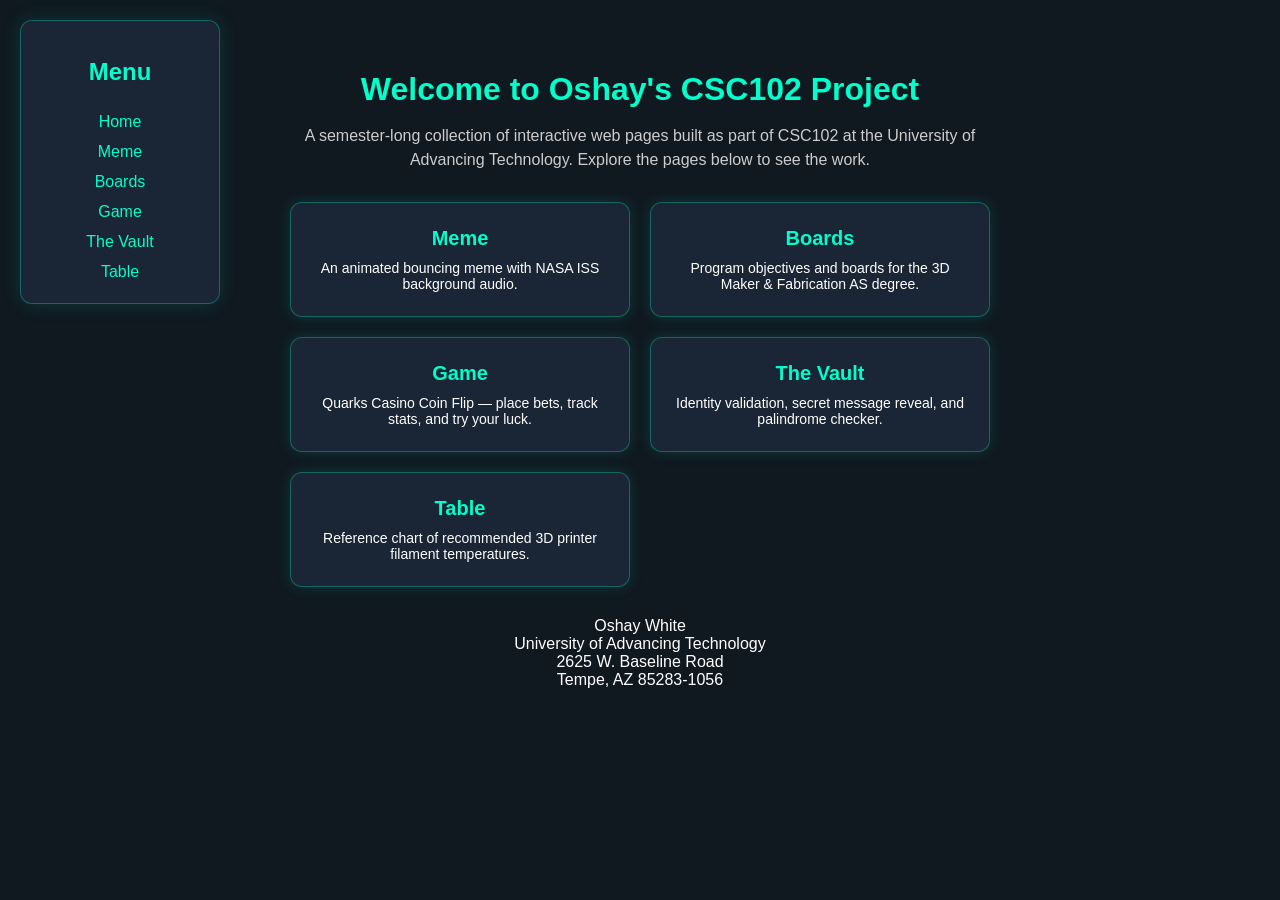
<file: index.html>
<!-- Oshay White, 6/27/26 CSC102 : index.html -->
<!-- Doctype this is the first tag on the page and it tells the browser what type of document it is -->
<!DOCTYPE html>
<!-- the html tag goes next -->
<html lang="en">
<!-- head section contains settings and resources for the browser -->
<head>
    <!-- the head section has info for the browser and search engines -->
    <meta charset="UTF-8">
    <!-- viewport meta tag makes the page scale correctly on mobile devices -->
    <meta name="viewport" content="width=device-width, initial-scale=1.0">
    <!-- title sets the text shown in the browser tab -->
    <title>Oshay's CSC102 Landing Page</title>
    <!-- add link to the shared css file -->
    <link rel="stylesheet" href="main.css">
    <!-- page-specific styles for the landing page hero text and link cards -->
    <style>
        /* center the main content column on the page, independent of the floated menu - same pattern as game.html, strings.html, and table.html */
        main {
            /* wide enough to comfortably fit two cards per row */
            max-width: 700px;
            /* auto left/right margin centers the block relative to the full page */
            margin: 0 auto;
            /* keeps content off the page edges */
            padding: 30px 20px;
        }

        /* make the welcome heading stand out as the largest text on the page */
        main h1 {
            /* larger than the default h1 size so it reads as the page hero */
            font-size: 32px;
            /* tighten the gap above the intro paragraph */
            margin-bottom: 10px;
        }

        /* style the intro paragraph so it reads clearly on the dark background */
        .introText {
            /* lighter than main.css's default grey so it stays readable on the dark theme */
            color: #cccccc;
            font-size: 16px;
            line-height: 1.5;
            margin-bottom: 30px;
        }

        /* lay the page link cards out in a responsive two-column grid */
        .cardGrid {
            display: grid;
            grid-template-columns: repeat(2, 1fr);
            gap: 20px;
        }

        /* drop to a single column once the screen gets narrow */
        @media (max-width: 600px) {
            .cardGrid {
                grid-template-columns: 1fr;
            }
        }

        /* remove the default underline/color from the link wrapping each card */
        .cardLink {
            text-decoration: none;
            /* block display lets the whole card area receive clicks */
            display: block;
        }

        /* give every card the same dark cyan-accented look used elsewhere on the site */
        .card {
            background-color: #1a2535;
            border: 1px solid rgba(0, 255, 204, 0.3);
            border-radius: 12px;
            padding: 24px;
            box-shadow: 0 0 15px rgba(0, 255, 204, 0.15);
            /* lets every card in a row match height regardless of description length */
            height: 100%;
            box-sizing: border-box;
            /* smooth transition for the hover glow effect */
            transition: box-shadow 0.2s ease, background-color 0.2s ease;
        }

        /* brighten the glow and background slightly on hover as a subtle interactive cue */
        .card:hover {
            background-color: #20304a;
            box-shadow: 0 0 25px rgba(0, 255, 204, 0.4);
        }

        /* style each card title in the site's cyan accent color */
        .card h2 {
            color: #00ffcc;
            margin-top: 0;
            margin-bottom: 10px;
            font-size: 20px;
        }

        /* style each card description in plain white text */
        .card p {
            color: #ffffff;
            font-size: 14px;
            margin: 0;
        }

        /* reset the float-offset margin now that the footer lives inside the centered main wrapper */
        footer {
            margin-right: 0;
            /* space the footer away from the card grid above it */
            margin-top: 30px;
        }
    </style>
</head>

<!-- the body section holds the text and links that we want to show to the user -->
<body>
    <!-- this section holds the menu, pinned to the left of the page -->
    <header>
        <!-- create a nav section to hold the menu -->
        <nav>
            <!-- Menu heading -->
            <h2>Menu</h2>
            <!-- link to this landing page -->
            <a href="index.html">Home</a>
            <br>
            <!-- link to the meme page -->
            <a href="meme.html">Meme</a>
            <br>
            <!-- link to the boards page -->
            <a href="boards.html">Boards</a>
            <br>
            <!-- link to the game page -->
            <a href="game.html">Game</a>
            <br>
            <!-- link to the strings page -->
            <a href="strings.html">The Vault</a>
            <br>
            <!-- link to the table page -->
            <a href="table.html">Table</a>
        </nav>
    </header>

    <!-- main element centers all primary page content relative to the full page -->
    <main>

        <!-- main welcome heading displayed at the top of the page -->
        <h1>Welcome to Oshay's CSC102 Project</h1>

        <!-- short intro paragraph describing the site -->
        <p class="introText">
            A semester-long collection of interactive web pages built as part of CSC102 at the
            University of Advancing Technology. Explore the pages below to see the work.
        </p>

        <!-- grid of clickable cards linking to every other page on the site -->
        <div class="cardGrid">

            <!-- card link to the meme animation page -->
            <a class="cardLink" href="meme.html">
                <!-- card wrapper div holds the title and description -->
                <div class="card">
                    <!-- card title -->
                    <h2>Meme</h2>
                    <!-- card description -->
                    <p>An animated bouncing meme with NASA ISS background audio.</p>
                </div>
            </a>

            <!-- card link to the boards page -->
            <a class="cardLink" href="boards.html">
                <!-- card wrapper div holds the title and description -->
                <div class="card">
                    <!-- card title -->
                    <h2>Boards</h2>
                    <!-- card description -->
                    <p>Program objectives and boards for the 3D Maker &amp; Fabrication AS degree.</p>
                </div>
            </a>

            <!-- card link to the casino coin flip game page -->
            <a class="cardLink" href="game.html">
                <!-- card wrapper div holds the title and description -->
                <div class="card">
                    <!-- card title -->
                    <h2>Game</h2>
                    <!-- card description -->
                    <p>Quarks Casino Coin Flip &mdash; place bets, track stats, and try your luck.</p>
                </div>
            </a>

            <!-- card link to the secret vault / palindrome checker page -->
            <a class="cardLink" href="strings.html">
                <!-- card wrapper div holds the title and description -->
                <div class="card">
                    <!-- card title -->
                    <h2>The Vault</h2>
                    <!-- card description -->
                    <p>Identity validation, secret message reveal, and palindrome checker.</p>
                </div>
            </a>

            <!-- card link to the filament temperature reference table page -->
            <a class="cardLink" href="table.html">
                <!-- card wrapper div holds the title and description -->
                <div class="card">
                    <!-- card title -->
                    <h2>Table</h2>
                    <!-- card description -->
                    <p>Reference chart of recommended 3D printer filament temperatures.</p>
                </div>
            </a>

        </div>

        <!-- footer section displays author and school contact information -->
        <footer>
            <!-- display the author's full name -->
            Oshay White
            <br>
            <!-- display the name of the school -->
            University of Advancing Technology
            <br>
            <!-- display the school street address -->
            2625 W. Baseline Road
            <br>
            <!-- display city, state, and zip code -->
            Tempe, AZ 85283-1056
            <br>
        </footer>

    </main>

</body>
</html>
</file>
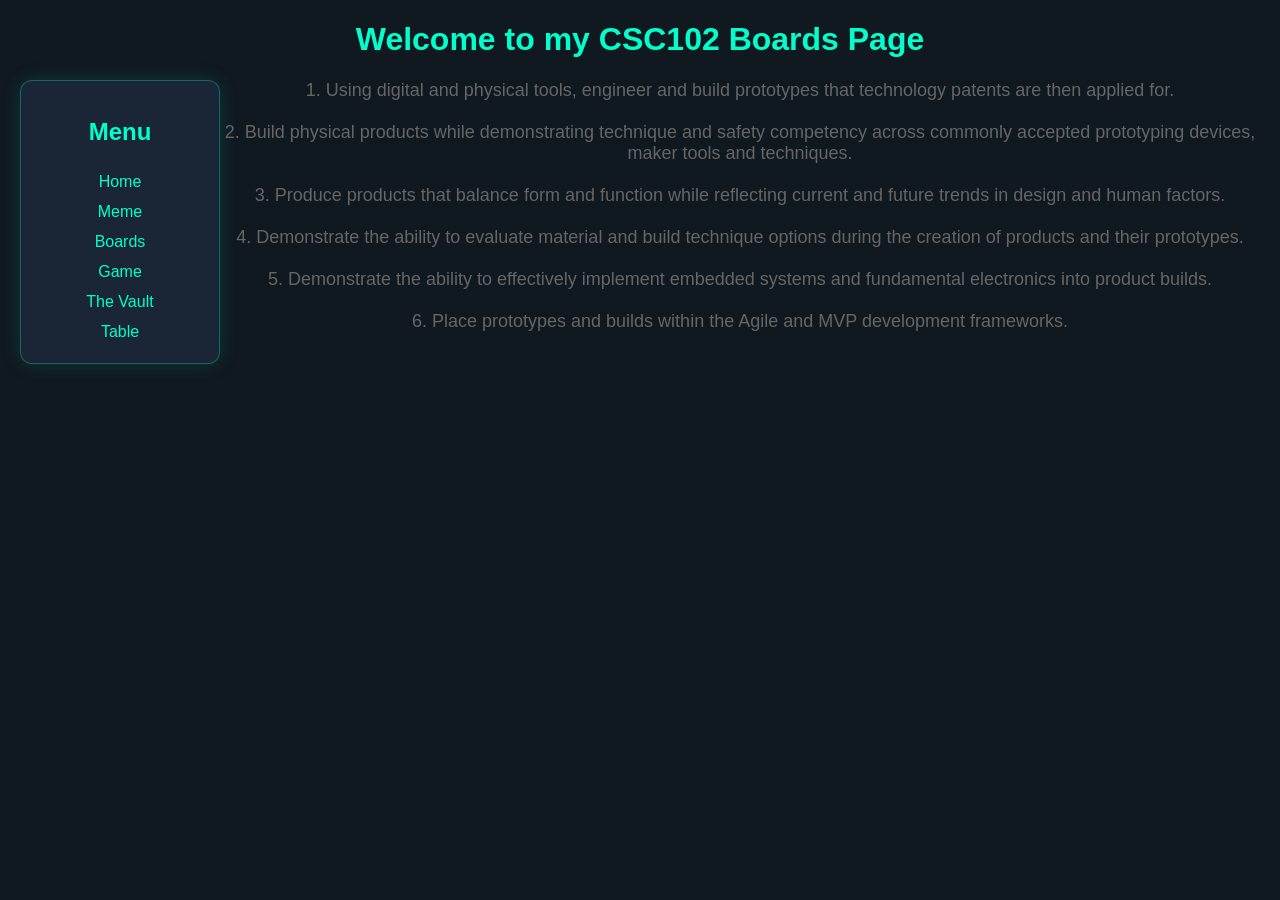
<file: boards.html>
<!-- Oshay White, 5/16/26 CSC102 : index.html -->
 <!--Doctype this is the first tag on the page and it tells the browser what type of document it is-->
<!DOCTYPE html>
<!--the html tag goes next-->
<html lang="en">
<head>
    <!--the head section has info for the browser and search engines-->
    <meta charset="UTF-8">
    <meta name="viewport" content="width=device-width, initial-scale=1.0">
    <title>Oshay's CSC102 Boards Page</title>
    <!--add a link to the css file-->
    <link rel="stylesheet" href="main.css">
</head>
<!-- the body section holds the text and images that we want to show to the user -->
<body>
    <!--this section will have things like the menu or logo or page title -->
    <header>
       <h1>Welcome to my CSC102 Boards Page</h1>
       <!--create a nav section to hold the menu -->
       <nav>
          <!-- Menu heading -->
         <h2>Menu</h2>
         <!-- link to the landing page -->
         <a href="index.html">Home</a>
         <br>
         <!-- link to the meme page -->
         <a href="meme.html">Meme</a>
         <br>
         <!-- link to the boards page -->
         <a href="boards.html">Boards</a>
         <br>
         <!-- link to the game page -->
         <a href="game.html">Game</a>
         <br>
         <!-- link to the strings page -->
         <a href="strings.html">The Vault</a>
         <br>
         <!-- link to the table page -->
         <a href="table.html">Table</a>
       </nav>
    </header>

    <p>
      1. Using digital and physical tools, engineer and build prototypes that technology patents are then applied for.  
      <br>
      <br>
      2. Build physical products while demonstrating technique and safety competency across commonly accepted prototyping devices, maker tools 
         and techniques.  
      <br>
      <br>
      3. Produce products that balance form and function while reflecting current and future trends in design and human factors.  
      <br>
      <br>
      4. Demonstrate the ability to evaluate material and build technique options during the creation of products and their prototypes.  
      <br>
      <br>
      5. Demonstrate the ability to effectively implement embedded systems and fundamental electronics into product builds.  
      <br>
      <br>
      6. Place prototypes and builds within the Agile and MVP development frameworks.   
    </p>
</body>
</html>
</file>
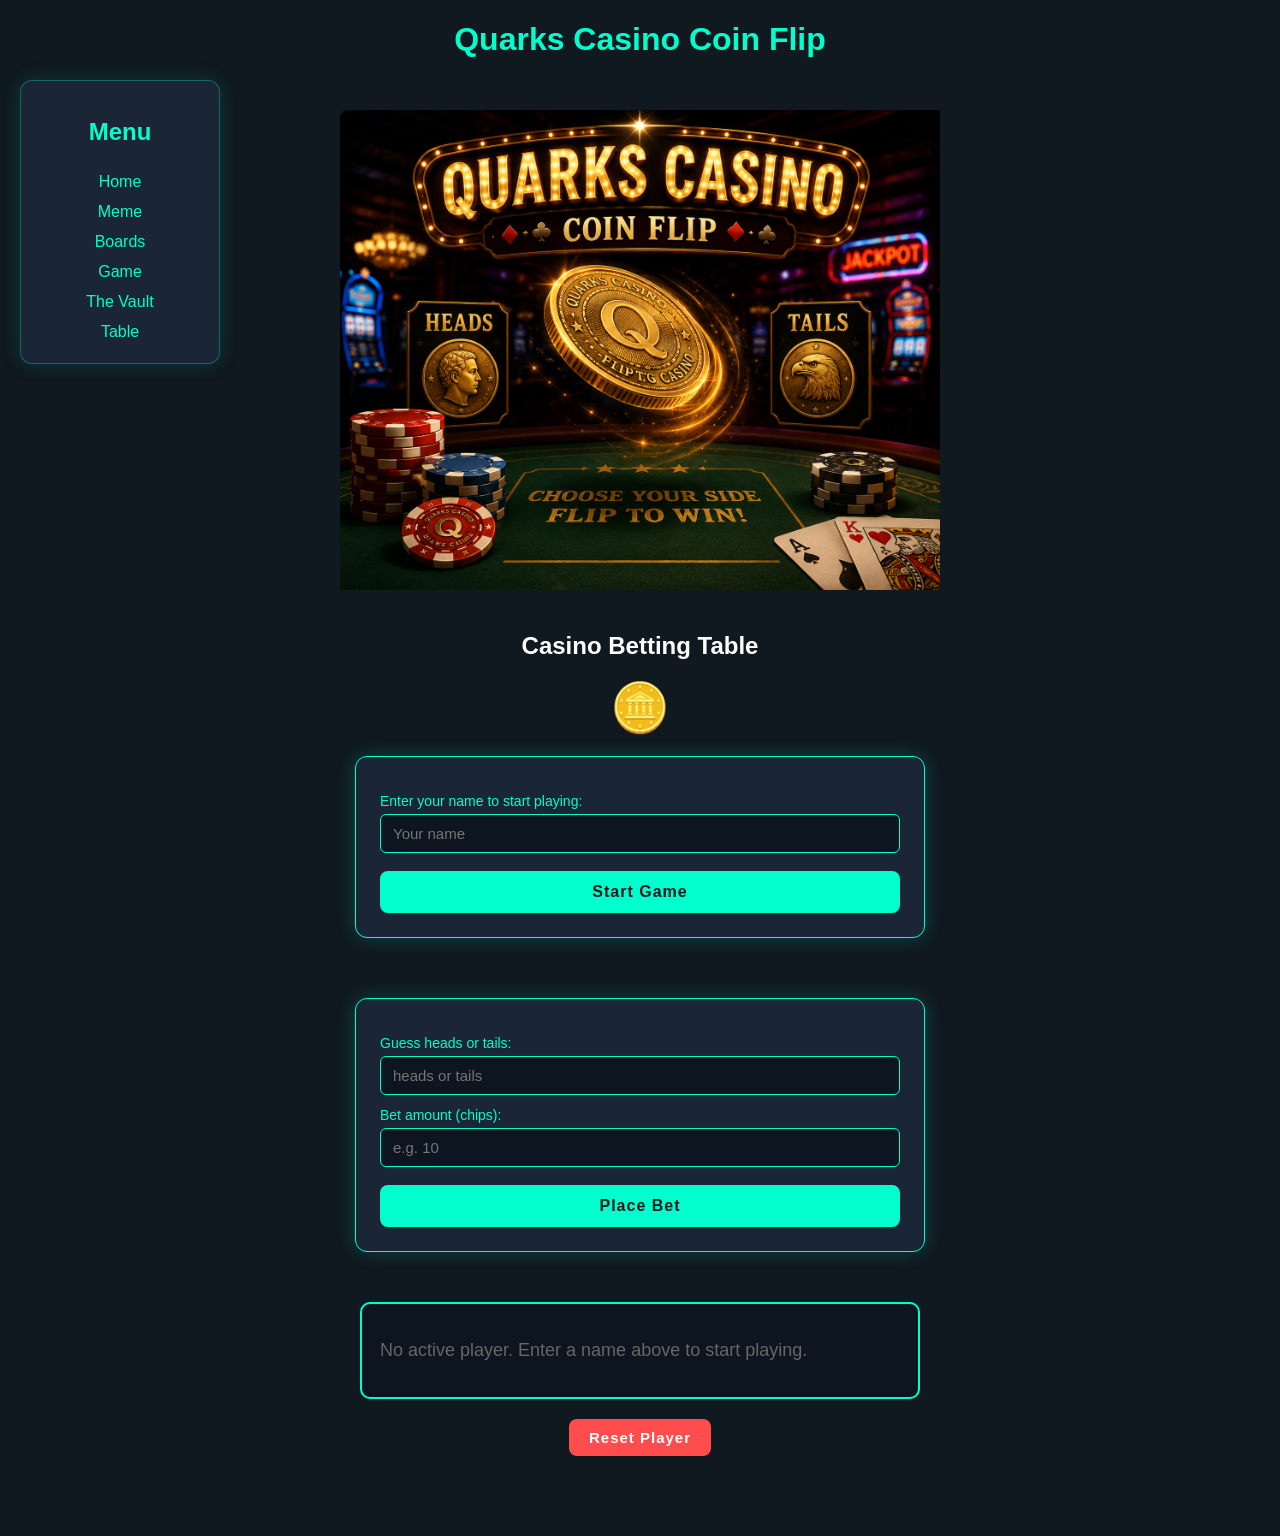
<file: game.html>
<!-- Oshay White, 6/21/26 CSC102 : game.html -->
<!-- Doctype tells the browser this is an HTML5 document -->
<!DOCTYPE html>
<!-- The html tag wraps the entire page -->
<html lang="en">
<head>
    <meta charset="UTF-8">
    <!-- Makes the page responsive on mobile devices -->
    <meta name="viewport" content="width=device-width, initial-scale=1.0">
    <!-- Title shown on browser tab -->
    <title>Quarks Casino Coin Flip</title>
    <!-- Add link to external CSS file -->
    <link rel="stylesheet" href="main.css">
    <!-- Add link to external JavaScript file -->
    <script src="code.js"></script>
    <!-- Page-specific styles for the new casino betting/stats section -->
    <style>
        /* Center the main content column on the page, independent of the floated menu */
        main {
            max-width: 600px;
            margin: 0 auto;
            padding: 30px 20px;
        }

        /* Style the card that holds the player name form */
        .playerCard {
            max-width: 520px;
            margin: 20px auto;
            background-color: #1a2535;
            border: 1px solid #00ffcc;
            border-radius: 12px;
            padding: 24px;
            box-shadow: 0 0 20px rgba(0, 255, 204, 0.2);
        }

        /* Style the card that holds the bet form */
        .betCard {
            max-width: 520px;
            margin: 20px auto;
            background-color: #1a2535;
            border: 1px solid #00ffcc;
            border-radius: 12px;
            padding: 24px;
            box-shadow: 0 0 20px rgba(0, 255, 204, 0.2);
        }

        /* Style every label inside the new betting cards */
        .playerCard label, .betCard label {
            display: block;
            color: #00ffcc;
            font-size: 14px;
            margin-top: 12px;
            margin-bottom: 5px;
            text-align: left;
        }

        /* Style the text and number inputs inside the new betting cards */
        .playerCard input[type="text"],
        .betCard input[type="text"],
        .betCard input[type="number"] {
            width: 100%;
            padding: 10px 12px;
            background-color: #0d1520;
            border: 1px solid #00ffcc;
            border-radius: 6px;
            color: #ffffff;
            font-size: 15px;
            box-sizing: border-box;
        }

        /* Style the submit buttons inside the new betting cards */
        .playerCard input[type="submit"],
        .betCard input[type="submit"] {
            margin-top: 18px;
            width: 100%;
            padding: 12px;
            background-color: #00ffcc;
            color: #101820;
            font-size: 16px;
            font-weight: bold;
            border: none;
            border-radius: 8px;
            cursor: pointer;
            letter-spacing: 1px;
        }

        /* Darken the submit buttons slightly when hovered */
        .playerCard input[type="submit"]:hover,
        .betCard input[type="submit"]:hover {
            background-color: #00d9aa;
        }

        /* Style the warning/result message paragraphs in the betting section */
        .warningText {
            max-width: 520px;
            margin: 10px auto;
            color: #ff4d4d;
            font-size: 14px;
            min-height: 20px;
        }

        /* Style the panel that displays the player's live stats and bet history */
        .statsPanel {
            max-width: 520px;
            margin: 0 auto 20px auto;
            background-color: #0d1520;
            border: 2px solid #00ffcc;
            border-radius: 10px;
            padding: 18px;
            text-align: left;
            color: #00ffcc;
        }

        /* Style the reset button so it stands out as a separate action */
        .resetButton {
            background-color: #ff4d4d;
            color: #ffffff;
            font-size: 15px;
            font-weight: bold;
            padding: 10px 20px;
            border: none;
            border-radius: 8px;
            cursor: pointer;
            letter-spacing: 1px;
            margin-bottom: 30px;
        }

        /* Darken the reset button slightly when hovered */
        .resetButton:hover {
            background-color: #cc0000;
        }
    </style>
</head>

<body>

    <!-- Header section -->
    <header>
        <h1>Quarks Casino Coin Flip</h1>
    </header>

    <!-- Navigation menu -->
    <nav>
        <h2>Menu</h2>

        <!-- Link to homepage -->
        <a href="./index.html">Home</a>
        <br>
        <!-- Link to meme page -->
        <a href="./meme.html">Meme</a>
        <br>
        <!-- Link to boards page -->
        <a href="./boards.html">Boards</a>
        <br>
        <!-- Link to game page -->
        <a href="./game.html">Game</a>
        <br>
        <!-- Link to strings page -->
        <a href="./strings.html">The Vault</a>
        <br>
        <!-- Link to table page -->
        <a href="./table.html">Table</a>
        <br>
    </nav>

    <!-- Main page content -->
    <main>
        <!-- Casino game image -->
        <img id="casinoImage" src="casino.png" width="600">
        <br>
        <br>

        <!-- Heading for the new casino betting/stats section -->
        <h2>Casino Betting Table</h2>
        <!-- Coin emoji used as a creative visual element for the betting section -->
        <span style="font-size: 48px;">&#129689;</span>

        <!-- Card that holds the player name form -->
        <div class="playerCard">

            <!-- Form that creates a new Player object once the name is validated -->
            <form onsubmit="return startGame();">

                <!-- Label for the player name input -->
                <label for="playerName">Enter your name to start playing:</label>
                <!-- Text box where the player types their name -->
                <input type="text" id="playerName" placeholder="Your name" required>

                <!-- Submit button that starts the game and creates the Player object -->
                <input type="submit" value="Start Game">

            </form>

        </div>

        <!-- Message that shows name validation errors or a welcome message -->
        <p id="nameError" class="warningText"></p>

        <!-- Card that holds the bet form -->
        <div class="betCard">

            <!-- Form that places a bet once the guess and amount are validated -->
            <form onsubmit="return placeBet();">

                <!-- Label for the bet guess input -->
                <label for="betGuess">Guess heads or tails:</label>
                <!-- Text box where the player types their guess -->
                <input type="text" id="betGuess" placeholder="heads or tails" required>

                <!-- Label for the bet amount input -->
                <label for="betAmount">Bet amount (chips):</label>
                <!-- Number box where the player enters how many chips to bet -->
                <input type="number" id="betAmount" placeholder="e.g. 10" required>

                <!-- Submit button that places the bet and flips the coin -->
                <input type="submit" value="Place Bet">

            </form>

        </div>

        <!-- Message that shows bet validation errors or the flip result -->
        <p id="betMessage" class="warningText"></p>

        <!-- Panel that displays the player's live stats and bet history, filled by displayStats() -->
        <div id="statsPanel" class="statsPanel">
            <!-- Default message shown before any player has been created -->
            <p>No active player. Enter a name above to start playing.</p>
        </div>

        <!-- Button that resets the player and clears the betting game; not a form since it collects no input -->
        <button type="button" class="resetButton" onclick="resetPlayer();">Reset Player</button>
    </main>

</body>
</html>
</file>
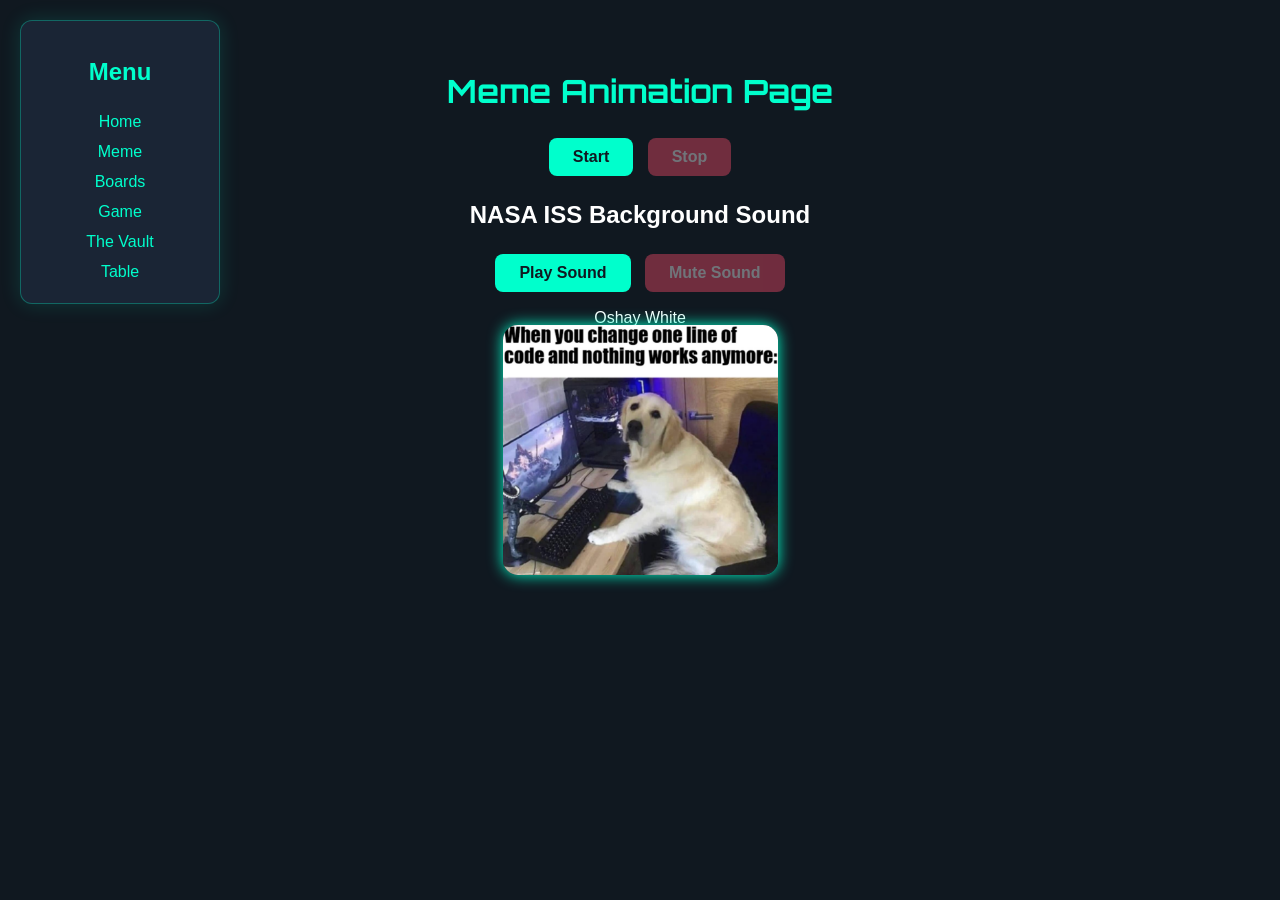
<file: meme.html>
<!-- Oshay White, 6/27/26 CSC102 : meme.html -->
<!--Doctype this is the first tag on the page and it tells the browser what type of document it is-->
<!DOCTYPE html>
<!--the html tag goes next-->
<html lang="en">
<!-- head section contains settings and resources for the browser -->
<head>
    <!--the head section has info for the browser and search engines-->
    <meta charset="UTF-8">
    <!-- viewport meta tag makes the page scale correctly on mobile devices -->
    <meta name="viewport" content="width=device-width, initial-scale=1.0">
    <!-- title sets the text shown in the browser tab -->
    <title>Oshay's CSC102 Meme Page</title>
    <!--add link to the css file-->
    <link rel="stylesheet" href="main.css">
    <!-- import Orbitron from Google Fonts as the creative custom font element -->
    <link href="https://fonts.googleapis.com/css2?family=Orbitron:wght@400;700&display=swap" rel="stylesheet">
    <!-- style block for movement-specific styles and button design -->
    <style>
        /* center the main content column on the page, independent of the floated menu - same pattern as game.html */
        main {
            /* matches the max-width used on game.html's main wrapper */
            max-width: 600px;
            /* auto left/right margin centers the block relative to the full page */
            margin: 0 auto;
            /* keeps content off the page edges */
            padding: 30px 20px;
        }
        /* apply the imported Orbitron sci-fi font to the main heading */
        h1 {
            font-family: 'Orbitron', sans-serif;
        }
        /* fix the meme image position so JavaScript can move it freely over the page */
        #memeImage {
            position: fixed;
            /* size increased from original 150px so it stands out more */
            width: 275px;
            /* button.js sets left and top on load so the image starts centered */
            /* keep the glowing border from main.css */
            border-radius: 15px;
            box-shadow: 0 0 15px #00ffcc;
            /* place image above all other content */
            z-index: 50;
        }
        /* center the button controls on the page */
        #controls {
            margin-top: 20px;
        }
        /* style the Start button with the cyan color from the site theme */
        #startBtn {
            background-color: #00ffcc;
            color: #101820;
            border: none;
            padding: 10px 24px;
            font-size: 16px;
            border-radius: 8px;
            cursor: pointer;
            margin: 5px;
            font-weight: bold;
        }
        /* style the Stop button with a contrasting red color */
        #stopBtn {
            background-color: #ff4d6d;
            color: white;
            border: none;
            padding: 10px 24px;
            font-size: 16px;
            border-radius: 8px;
            cursor: pointer;
            margin: 5px;
            font-weight: bold;
        }
        /* visually dim disabled buttons so the user knows they cannot be clicked */
        button:disabled {
            opacity: 0.4;
            cursor: not-allowed;
        }
        /* style the area where status messages will appear */
        #statusMessage {
            margin-top: 12px;
            font-size: 18px;
            color: #00ffcc;
        }
        /* center the sound control buttons on the page, same as the meme controls */
        #soundControls {
            margin-top: 20px;
        }
        /* style the Play Sound button with the same cyan color as the Start button */
        #playSoundBtn {
            background-color: #00ffcc;
            color: #101820;
            border: none;
            padding: 10px 24px;
            font-size: 16px;
            border-radius: 8px;
            cursor: pointer;
            margin: 5px;
            font-weight: bold;
        }
        /* style the Mute Sound button with the same red color as the Stop button */
        #muteSoundBtn {
            background-color: #ff4d6d;
            color: white;
            border: none;
            padding: 10px 24px;
            font-size: 16px;
            border-radius: 8px;
            cursor: pointer;
            margin: 5px;
            font-weight: bold;
        }
        /* style the area where sound status messages will appear */
        #soundStatus {
            margin-top: 12px;
            font-size: 18px;
            color: #00ffcc;
        }
        /* reset the old float-offset margin now that the footer lives inside the centered main wrapper */
        footer {
            margin-right: 0;
        }
    </style>
</head>

<!-- the body section holds the text and images that we want to show to the user -->
<body>
    <!--this section holds the menu, pinned to the left of the page -->
    <header>
        <!--create a nav section to hold the menu -->
        <nav>
            <!-- Menu heading -->
            <h2>Menu</h2>
            <!-- link to the landing page -->
            <a href="index.html">Home</a>
            <br>
            <!-- link back to this meme page -->
            <a href="meme.html">Meme</a>
            <br>
            <!-- link to the boards page -->
            <a href="boards.html">Boards</a>
            <br>
            <!-- link to the game page -->
            <a href="game.html">Game</a>
            <br>
            <!-- link to the strings page -->
            <a href="strings.html">The Vault</a>
            <br>
            <!-- link to the table page -->
            <a href="table.html">Table</a>
        </nav>
    </header>

    <!-- main element centers all primary page content relative to the full page, matching game.html -->
    <main>

    <!-- main heading displayed at the top of the page -->
    <h1>Meme Animation Page</h1>

    <!-- paragraph holding the meme image that will be animated by button.js -->
    <p>
        <!-- img is the image tag; button.js will update its left and top to move it -->
        <img id="memeImage" src="meme.png">
    </p>

    <!-- div containing the Start and Stop control buttons -->
    <div id="controls">
        <!-- Start button: uses onclick to call startMoving from button.js, enabled by default -->
        <button id="startBtn" onclick="startMoving()">Start</button>
        <!-- Stop button: uses onclick to call stopMoving from button.js, disabled until Start is clicked -->
        <button id="stopBtn" onclick="stopMoving()" disabled>Stop</button>
    </div>

    <!-- div where status messages will be written using innerHTML -->
    <div id="statusMessage"></div>

    <!-- hidden audio element loaded with the NASA ISS background ambience track -->
    <!-- loop attribute makes the track repeat automatically once it finishes -->
    <audio id="bgAudio" src="us-lab-background.mp3" loop></audio>

    <!-- div containing the Play and Mute buttons for the background sound -->
    <div id="soundControls">
        <!-- heading that introduces the background sound as a creative element -->
        <h2>NASA ISS Background Sound</h2>
        <!-- Play button: uses onclick to call playSound from sound.js, enabled by default -->
        <button id="playSoundBtn" onclick="playSound()">Play Sound</button>
        <!-- Mute button: uses onclick to call stopSound from sound.js, disabled until Play is clicked -->
        <button id="muteSoundBtn" onclick="stopSound()" disabled>Mute Sound</button>
    </div>

    <!-- div where sound status messages will be written using innerHTML -->
    <div id="soundStatus"></div>

    <!-- footer section displays author and school contact information -->
    <footer>
        <!-- display the author's full name -->
        Oshay White
        <br>
        <!-- display the name of the school -->
        University of Advancing Technology
        <br>
        <!-- display the school street address -->
        2625 W. Baseline Road
        <br>
        <!-- display city, state, and zip code -->
        Tempe, AZ 85283-1056
        <br>
    </footer>

    </main>

    <!-- link to the external JavaScript file that contains the button functions -->
    <script src="button.js"></script>
    <!-- link to the external JavaScript file that contains the sound functions -->
    <script src="sound.js"></script>
</body>
</html>
</file>
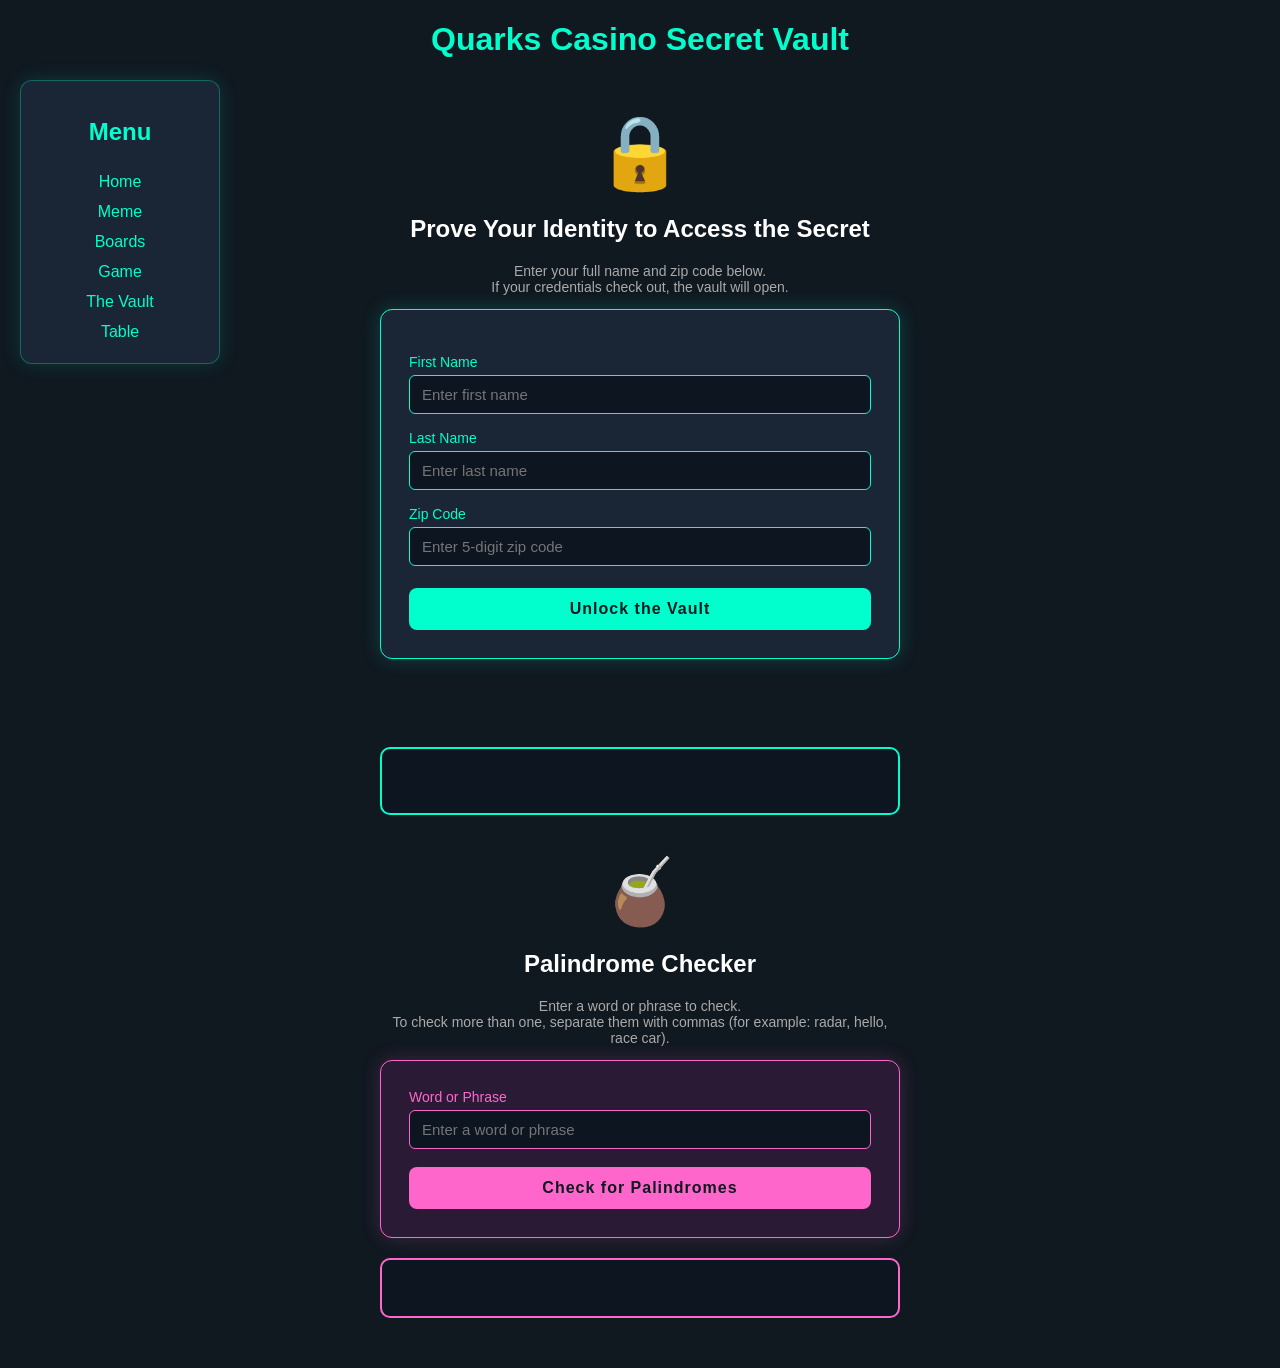
<file: strings.html>
<!-- Oshay White, 5/30/26 CSC102 : strings.html -->
<!-- Doctype tells the browser this is an HTML5 document -->
<!DOCTYPE html>
<!-- The html tag wraps the entire page and sets the language -->
<html lang="en">
<head>
    <!-- Meta charset sets the character encoding for the page -->
    <meta charset="UTF-8">
    <!-- Viewport meta tag makes the page responsive on mobile devices -->
    <meta name="viewport" content="width=device-width, initial-scale=1.0">
    <!-- Title is shown on the browser tab -->
    <title>Secret Message Access</title>
    <!-- Link to the shared external CSS stylesheet -->
    <link rel="stylesheet" href="main.css">
    <!-- Link to the external JavaScript file for this page -->
    <script src="strings.js"></script>
    <!-- Page-specific styles for the lock icon, input cards, and reveal box -->
    <style>
        /* Style the main content area so it is centered on the page */
        main {
            max-width: 520px;
            margin: 0 auto;
            padding: 30px 20px;
        }

        /* Style the lock icon displayed above the form */
        .lockIcon {
            font-size: 72px;
            display: block;
            margin-bottom: 10px;
        }

        /* Style the card box that holds the form */
        .formCard {
            background-color: #1a2535;
            border: 1px solid #00ffcc;
            border-radius: 12px;
            padding: 28px;
            box-shadow: 0 0 20px rgba(0, 255, 204, 0.2);
        }

        /* Style each label so it floats above its input */
        .formCard label {
            display: block;
            color: #00ffcc;
            font-size: 14px;
            margin-top: 16px;
            margin-bottom: 5px;
            text-align: left;
        }

        /* Style all text input boxes to match the dark theme */
        .formCard input[type="text"] {
            width: 100%;
            padding: 10px 12px;
            background-color: #0d1520;
            border: 1px solid #00ffcc;
            border-radius: 6px;
            color: #ffffff;
            font-size: 15px;
            box-sizing: border-box;
        }

        /* Highlight the input box when the user clicks into it */
        .formCard input[type="text"]:focus {
            outline: none;
            border-color: #00ffee;
            box-shadow: 0 0 8px rgba(0, 255, 204, 0.5);
        }

        /* Style the submit button to stand out */
        .formCard input[type="submit"] {
            margin-top: 22px;
            width: 100%;
            padding: 12px;
            background-color: #00ffcc;
            color: #101820;
            font-size: 16px;
            font-weight: bold;
            border: none;
            border-radius: 8px;
            cursor: pointer;
            letter-spacing: 1px;
        }

        /* Darken the button slightly when the user hovers over it */
        .formCard input[type="submit"]:hover {
            background-color: #00d9aa;
        }

        /* Style the warning message paragraphs in red */
        .warningText {
            color: #ff4d4d;
            font-size: 14px;
            margin-top: 10px;
            min-height: 20px;
        }

        /* Style the secret message reveal box */
        .secretBox {
            margin-top: 24px;
            padding: 20px;
            background-color: #0d1520;
            border: 2px solid #00ffcc;
            border-radius: 10px;
            min-height: 24px;
            color: #00ffcc;
            font-size: 15px;
            line-height: 1.6;
        }

        /* Style the highlighted span inside the secret message */
        .revealMessage {
            color: #ffffff;
            font-style: italic;
            font-size: 16px;
        }

        /* Style the mirror icon shown above the palindrome form */
        .mirrorIcon {
            font-size: 64px;
            display: block;
            margin-top: 40px;
            margin-bottom: 10px;
        }

        /* Style the card box that holds the palindrome form */
        .palindromeCard {
            background-color: #2a1a35;
            border: 1px solid #ff66cc;
            border-radius: 12px;
            padding: 28px;
            box-shadow: 0 0 20px rgba(255, 102, 204, 0.2);
        }

        /* Style the label above the palindrome textbox */
        .palindromeCard label {
            display: block;
            color: #ff66cc;
            font-size: 14px;
            margin-bottom: 5px;
            text-align: left;
        }

        /* Style the palindrome text input to match the new color theme */
        .palindromeCard input[type="text"] {
            width: 100%;
            padding: 10px 12px;
            background-color: #0d1520;
            border: 1px solid #ff66cc;
            border-radius: 6px;
            color: #ffffff;
            font-size: 15px;
            box-sizing: border-box;
        }

        /* Highlight the palindrome textbox when the user clicks into it */
        .palindromeCard input[type="text"]:focus {
            outline: none;
            border-color: #ff99dd;
            box-shadow: 0 0 8px rgba(255, 102, 204, 0.5);
        }

        /* Style the submit button for the palindrome form */
        .palindromeCard input[type="submit"] {
            margin-top: 18px;
            width: 100%;
            padding: 12px;
            background-color: #ff66cc;
            color: #101820;
            font-size: 16px;
            font-weight: bold;
            border: none;
            border-radius: 8px;
            cursor: pointer;
            letter-spacing: 1px;
        }

        /* Darken the palindrome submit button slightly on hover */
        .palindromeCard input[type="submit"]:hover {
            background-color: #ff3399;
        }

        /* Style the box that holds the palindrome results */
        .palindromeResultsBox {
            margin-top: 20px;
            padding: 16px;
            background-color: #0d1520;
            border: 2px solid #ff66cc;
            border-radius: 10px;
            min-height: 24px;
            font-size: 15px;
            line-height: 1.6;
        }

        /* Style each message for a word that IS a palindrome */
        .palindromeYes {
            color: #66ff99;
            margin: 6px 0;
        }

        /* Style each message for a word that is NOT a palindrome */
        .palindromeNo {
            color: #ff6666;
            margin: 6px 0;
        }
    </style>
</head>

<!-- Body holds all visible page content -->
<body>

    <!-- Header section holds the page title and navigation -->
    <header>
        <!-- Main page heading -->
        <h1>Quarks Casino Secret Vault</h1>

        <!-- Navigation menu linking to all site pages -->
        <nav>
            <!-- Menu heading -->
            <h2>Menu</h2>
            <!-- Link to the homepage -->
            <a href="index.html">Home</a>
            <br>
            <!-- Link to the meme page -->
            <a href="meme.html">Meme</a>
            <br>
            <!-- Link to the boards page -->
            <a href="boards.html">Boards</a>
            <br>
            <!-- Link to the coin flip game page -->
            <a href="game.html">Game</a>
            <br>
            <!-- Link to this strings page -->
            <a href="strings.html">The Vault</a>
            <br>
            <!-- Link to the table page -->
            <a href="table.html">Table</a>
        </nav>
    </header>

    <!-- Main content area for the form and results -->
    <main>

        <!-- Lock emoji used as a creative visual element -->
        <span class="lockIcon">&#128274;</span>

        <!-- Subheading that tells the user what to do -->
        <h2>Prove Your Identity to Access the Secret</h2>

        <!-- Introductory paragraph explaining the form -->
        <p style="color: #aaaaaa; font-size: 14px;">
            Enter your full name and zip code below.<br>
            If your credentials check out, the vault will open.
        </p>

        <!-- Card container that visually groups the form -->
        <div class="formCard">

            <!-- Form that collects all user input at once via a single submit -->
            <form onsubmit="return validateInputs();">

                <!-- Label for the first name input -->
                <label for="firstName">First Name</label>
                <!-- Text box for the user to enter their first name -->
                <input type="text" id="firstName" placeholder="Enter first name" required>

                <!-- Label for the last name input -->
                <label for="lastName">Last Name</label>
                <!-- Text box for the user to enter their last name -->
                <input type="text" id="lastName" placeholder="Enter last name" required>

                <!-- Label for the zip code input -->
                <label for="zipCode">Zip Code</label>
                <!-- Text box for the user to enter their 5-digit zip code -->
                <input type="text" id="zipCode" placeholder="Enter 5-digit zip code" required>

                <!-- Single submit button that triggers validation for all inputs -->
                <input type="submit" value="Unlock the Vault">

            </form>

        </div>

        <!-- Paragraph that shows a warning if the full name is too long -->
        <p id="nameMessage" class="warningText"></p>

        <!-- Paragraph that shows a warning if the zip code is invalid -->
        <p id="zipMessage" class="warningText"></p>

        <!-- Box that reveals the secret message when all inputs are valid -->
        <div id="secretMessage" class="secretBox"></div>

        <!-- Mirror emoji used as a creative visual element for the palindrome section -->
        <span class="mirrorIcon">&#129481;</span>

        <!-- Subheading that introduces the palindrome checker -->
        <h2>Palindrome Checker</h2>

        <!-- Introductory paragraph explaining how to use the palindrome checker -->
        <p style="color: #aaaaaa; font-size: 14px;">
            Enter a word or phrase to check.<br>
            To check more than one, separate them with commas (for example: radar, hello, race car).
        </p>

        <!-- Card container that visually groups the palindrome form -->
        <div class="palindromeCard">

            <!-- Form that loops through every word the user enters and checks it on submit -->
            <form onsubmit="return checkPalindromes();">

                <!-- Label for the palindrome input box -->
                <label for="palindromeInput">Word or Phrase</label>
                <!-- Text box for the user to enter one or more words/phrases -->
                <input type="text" id="palindromeInput" placeholder="Enter a word or phrase">

                <!-- Submit button that triggers the palindrome check -->
                <input type="submit" value="Check for Palindromes">

            </form>

        </div>

        <!-- Box that displays the palindrome results for every word entered -->
        <div id="palindromeResults" class="palindromeResultsBox"></div>

    </main>

</body>
</html>
</file>
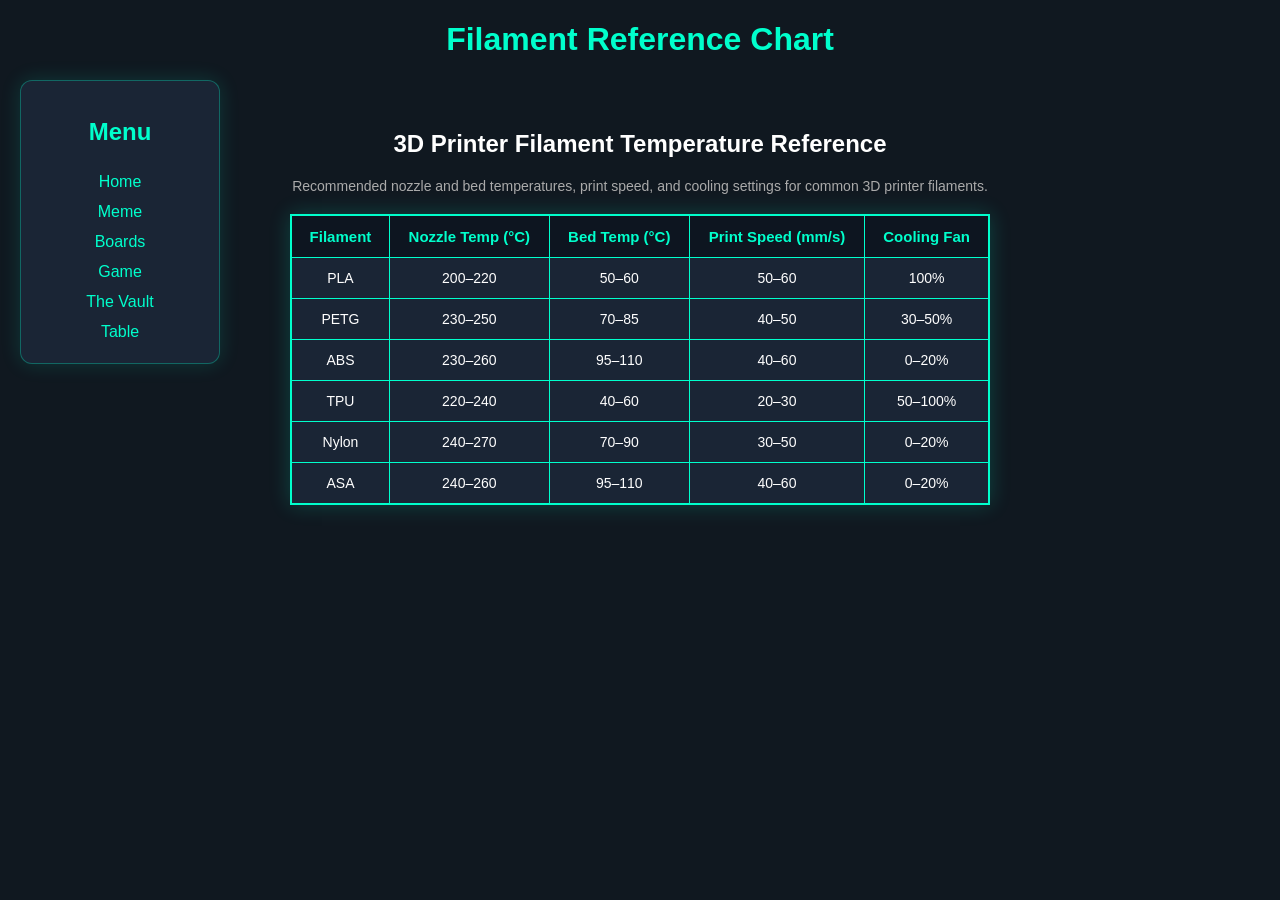
<file: table.html>
<!-- Oshay White, 6/27/26 CSC102 : table.html -->
<!-- Doctype tells the browser this is an HTML5 document -->
<!DOCTYPE html>
<!-- The html tag wraps the entire page and sets the language -->
<html lang="en">
<head>
    <!-- Meta charset sets the character encoding for the page -->
    <meta charset="UTF-8">
    <!-- Viewport meta tag makes the page responsive on mobile devices -->
    <meta name="viewport" content="width=device-width, initial-scale=1.0">
    <!-- Title is shown on the browser tab -->
    <title>3D Printer Filament Reference</title>
    <!-- Link to the shared external CSS stylesheet -->
    <link rel="stylesheet" href="main.css">
    <!-- Page-specific styles for the filament temperature reference table -->
    <style>
        /* Center the main content area on the page, matching the other pages */
        main {
            /* Wider than the form pages since the table has five columns */
            max-width: 700px;
            /* Auto left/right margin centers the block horizontally */
            margin: 0 auto;
            /* Padding keeps the content off the page edges */
            padding: 30px 20px;
        }

        /* Style the table itself to match the dark cyan-accent card theme */
        table {
            /* Table fills the width of the centered main area */
            width: 100%;
            /* Collapse borders so cell borders do not double up */
            border-collapse: collapse;
            /* Space the table away from the heading above it */
            margin-top: 20px;
            /* Dark background to match the other cards on the site */
            background-color: #1a2535;
            /* Cyan border around the whole table to match the site accent color */
            border: 2px solid #00ffcc;
            /* Soft cyan glow like the other cards on the site */
            box-shadow: 0 0 20px rgba(0, 255, 204, 0.2);
        }

        /* Style every header and body cell with a border and padding */
        th, td {
            /* Thin cyan border around each cell */
            border: 1px solid #00ffcc;
            /* Padding so text is not crammed against the cell border */
            padding: 12px 16px;
            /* Center the text inside every cell */
            text-align: center;
        }

        /* Color the header row text cyan to match the site accent color */
        th {
            /* Cyan text for column titles */
            color: #00ffcc;
            /* Slightly darker background so the header row stands out */
            background-color: #0d1520;
            /* Font size for the column titles */
            font-size: 15px;
        }

        /* Color the body cell text white so it stays readable on the dark background */
        td {
            /* White text for the data rows */
            color: #ffffff;
            /* Font size for the data rows */
            font-size: 14px;
        }

        /* Lighten the row background slightly when hovered for a subtle interactive cue */
        tbody tr:hover {
            /* Lighter navy shade shown only while hovering a data row */
            background-color: #233045;
        }
    </style>
</head>

<!-- Body holds all visible page content -->
<body>

    <!-- Header section holds the page title and navigation -->
    <header>
        <!-- Main page heading -->
        <h1>Filament Reference Chart</h1>

        <!-- Navigation menu linking to all site pages -->
        <nav>
            <!-- Menu heading -->
            <h2>Menu</h2>
            <!-- Link to the homepage -->
            <a href="index.html">Home</a>
            <br>
            <!-- Link to the meme page -->
            <a href="meme.html">Meme</a>
            <br>
            <!-- Link to the boards page -->
            <a href="boards.html">Boards</a>
            <br>
            <!-- Link to the coin flip game page -->
            <a href="game.html">Game</a>
            <br>
            <!-- Link to the strings page -->
            <a href="strings.html">The Vault</a>
            <br>
            <!-- Link to this table page -->
            <a href="table.html">Table</a>
        </nav>
    </header>

    <!-- Main content area holds the filament temperature reference table -->
    <main>

        <!-- Subheading that introduces the table -->
        <h2>3D Printer Filament Temperature Reference</h2>

        <!-- Introductory paragraph explaining what the table shows -->
        <p style="color: #aaaaaa; font-size: 14px;">
            Recommended nozzle and bed temperatures, print speed, and cooling settings for common 3D printer filaments.
        </p>

        <!-- Table that lists temperature and speed settings for each filament type -->
        <table>
            <!-- Table head holds the column title row -->
            <thead>
                <!-- Header row with one column title per piece of data -->
                <tr>
                    <!-- Column heading for the filament name -->
                    <th>Filament</th>
                    <!-- Column heading for the nozzle temperature -->
                    <th>Nozzle Temp (&deg;C)</th>
                    <!-- Column heading for the bed temperature -->
                    <th>Bed Temp (&deg;C)</th>
                    <!-- Column heading for the print speed -->
                    <th>Print Speed (mm/s)</th>
                    <!-- Column heading for the cooling fan setting -->
                    <th>Cooling Fan</th>
                </tr>
            </thead>
            <!-- Table body holds the actual filament data, one row per filament type -->
            <tbody>
                <!-- Row for PLA -->
                <tr>
                    <!-- Filament name -->
                    <td>PLA</td>
                    <!-- Nozzle temperature range -->
                    <td>200&ndash;220</td>
                    <!-- Bed temperature range -->
                    <td>50&ndash;60</td>
                    <!-- Print speed range -->
                    <td>50&ndash;60</td>
                    <!-- Cooling fan percentage -->
                    <td>100%</td>
                </tr>
                <!-- Row for PETG -->
                <tr>
                    <!-- Filament name -->
                    <td>PETG</td>
                    <!-- Nozzle temperature range -->
                    <td>230&ndash;250</td>
                    <!-- Bed temperature range -->
                    <td>70&ndash;85</td>
                    <!-- Print speed range -->
                    <td>40&ndash;50</td>
                    <!-- Cooling fan percentage range -->
                    <td>30&ndash;50%</td>
                </tr>
                <!-- Row for ABS -->
                <tr>
                    <!-- Filament name -->
                    <td>ABS</td>
                    <!-- Nozzle temperature range -->
                    <td>230&ndash;260</td>
                    <!-- Bed temperature range -->
                    <td>95&ndash;110</td>
                    <!-- Print speed range -->
                    <td>40&ndash;60</td>
                    <!-- Cooling fan percentage range -->
                    <td>0&ndash;20%</td>
                </tr>
                <!-- Row for TPU -->
                <tr>
                    <!-- Filament name -->
                    <td>TPU</td>
                    <!-- Nozzle temperature range -->
                    <td>220&ndash;240</td>
                    <!-- Bed temperature range -->
                    <td>40&ndash;60</td>
                    <!-- Print speed range -->
                    <td>20&ndash;30</td>
                    <!-- Cooling fan percentage range -->
                    <td>50&ndash;100%</td>
                </tr>
                <!-- Row for Nylon -->
                <tr>
                    <!-- Filament name -->
                    <td>Nylon</td>
                    <!-- Nozzle temperature range -->
                    <td>240&ndash;270</td>
                    <!-- Bed temperature range -->
                    <td>70&ndash;90</td>
                    <!-- Print speed range -->
                    <td>30&ndash;50</td>
                    <!-- Cooling fan percentage range -->
                    <td>0&ndash;20%</td>
                </tr>
                <!-- Row for ASA -->
                <tr>
                    <!-- Filament name -->
                    <td>ASA</td>
                    <!-- Nozzle temperature range -->
                    <td>240&ndash;260</td>
                    <!-- Bed temperature range -->
                    <td>95&ndash;110</td>
                    <!-- Print speed range -->
                    <td>40&ndash;60</td>
                    <!-- Cooling fan percentage range -->
                    <td>0&ndash;20%</td>
                </tr>
            </tbody>
        </table>

    </main>

</body>
</html>
</file>
<file: main.css>
/*
declaration block::after

selector{
    property: value;
    property: value;
}   
*/

body{
    font-family: Arial, sans-serif;
    margin: 20px;
    background-color: #101820;
    color: #ffffff;
    text-align: center;
}

h1{
    color: #00ffcc;
}

p{
    font-size: 18px;
    color: #666;
}

/* Style the menu like the project's other card components: cyan glow card look */
nav{
    /* removed fixed height so the card sizes to its content instead of leaving empty space below the links */
    width: 200px;
    float: left;
    padding: 16px;
    line-height: 30px;
    /* keeps the padding inside the existing 200px width instead of growing it */
    box-sizing: border-box;
    background-color: #1a2535;
    border: 1px solid rgba(0, 255, 204, 0.3);
    border-radius: 12px;
    box-shadow: 0 0 20px rgba(0, 255, 204, 0.15);
}

/* Keep the "Menu" heading in the site's cyan accent color */
nav h2{
    color: #00ffcc;
}

/* Keep menu links in the cyan accent color with no underline by default */
nav a{
    color: #00ffcc;
    text-decoration: none;
}

/* Lighten and underline menu links on hover for a subtle interactive cue */
nav a:hover{
    color: #ffffff;
    text-decoration: underline;
}

footer{
    text-align: center;
    margin-right: 200px;
}

#memeImage{
    margin-right: 200px;
    border-radius: 15px;
    box-shadow: 0 0 15px #00ffcc;
}

h1{
    text-align: center;
}
</file>
